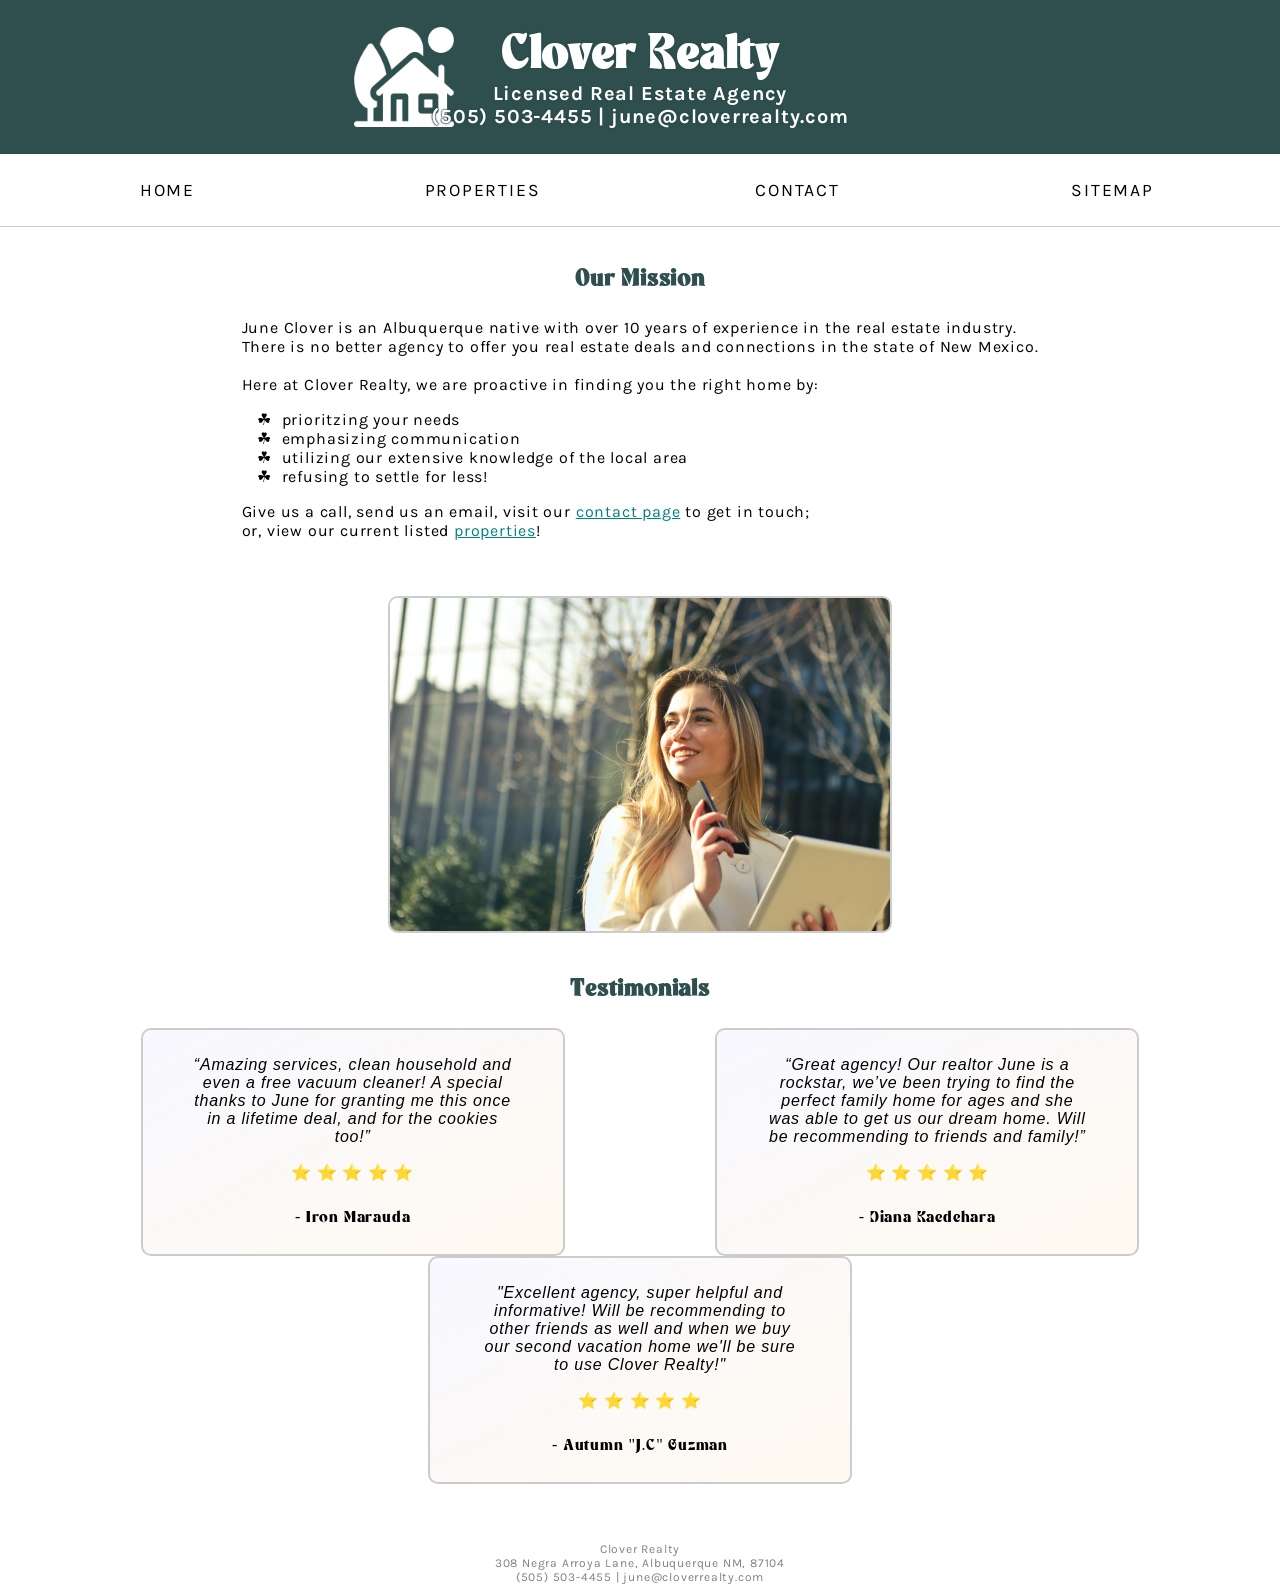
<file: project/index.html>
<!DOCTYPE html>
<html lang="en">

<head>
    <meta charset="utf-8">
    <title>Clover Realty</title>
    <link rel="icon" type="image/x-icon" href="logofavi.png">
    <link href="stylesheet.css" rel="stylesheet" type="text/css">
    <meta name="viewport" content="width=device-width, initial-scale=1.0">
</head>

<body>
    <header>
        <h1>Clover Realty</h1>
        <h2>Licensed Real Estate Agency
            <br>(505) 503-4455 | june@cloverrealty.com
        </h2>
    </header>
    <nav>
        <ul>
            <li><a href="index.html">Home</a></li>
            <li><a href="properties.html">Properties</a></li>
            <li><a href="contact.html">Contact</a></li>
            <li><a href="sitemap.html">Sitemap</a></li>
        </ul>
    </nav>
    <div class="columns">
        <div>
            <h3>Our Mission</h3>
            <p>June Clover is an Albuquerque native with over 10 years of experience in the real estate industry.
                <br>There is no better agency to offer you real estate deals and connections in the state of New Mexico.
                <br><br>Here at Clover Realty, we are proactive in finding you the right home by:
            </p>
            <ul>
                <li>prioritzing your needs</li>
                <li>emphasizing communication</li>
                <li>utilizing our extensive knowledge of the local area</li>
                <li>refusing to settle for less!</li>
            </ul>
            <p>Give us a call, send us an email, visit our <a href="contact.html">contact page</a> to get in touch;
                <br>or, view our current listed <a href="properties.html">properties</a>!
            </p>
        </div>
        <div>
            <img src="june.jpg">
        </div>
    </div>
    <div id="testimonials">
        <h3>Testimonials</h3>
        <div class="testimonials">
            <div>
                <blockquote>“Amazing services, clean household and even a free vacuum cleaner! A special thanks to
                    June for granting me this once in a lifetime deal, and for the cookies too!”
                </blockquote>
                <p>⭐ ⭐ ⭐ ⭐ ⭐
                    <br><br>- Iron Marauda
                </p>
            </div>
            <div>
                <blockquote>“Great agency! Our realtor June is a rockstar, we’ve been trying to find the
                    perfect family home for ages and she was able to get us our dream home. Will be recommending to
                    friends and family!”
                </blockquote>
                <p>⭐ ⭐ ⭐ ⭐ ⭐
                    <br><br>- Diana Kaedehara
                </p>
            </div>
            <div>
                <blockquote>"Excellent agency, super helpful and informative! Will be recommending to other friends
                    as well and when we buy our second vacation home we'll be sure to use Clover Realty!"
                </blockquote>
                <p>⭐ ⭐ ⭐ ⭐ ⭐
                    <br><br>- Autumn "J.C" Guzman
                </p>
            </div>
        </div>
    </div>
    <footer>
        Clover Realty
        <br>308 Negra Arroya Lane, Albuquerque NM, 87104
        <br>(505) 503-4455 | june@cloverrealty.com
    </footer>
</body>

</html>
</file>
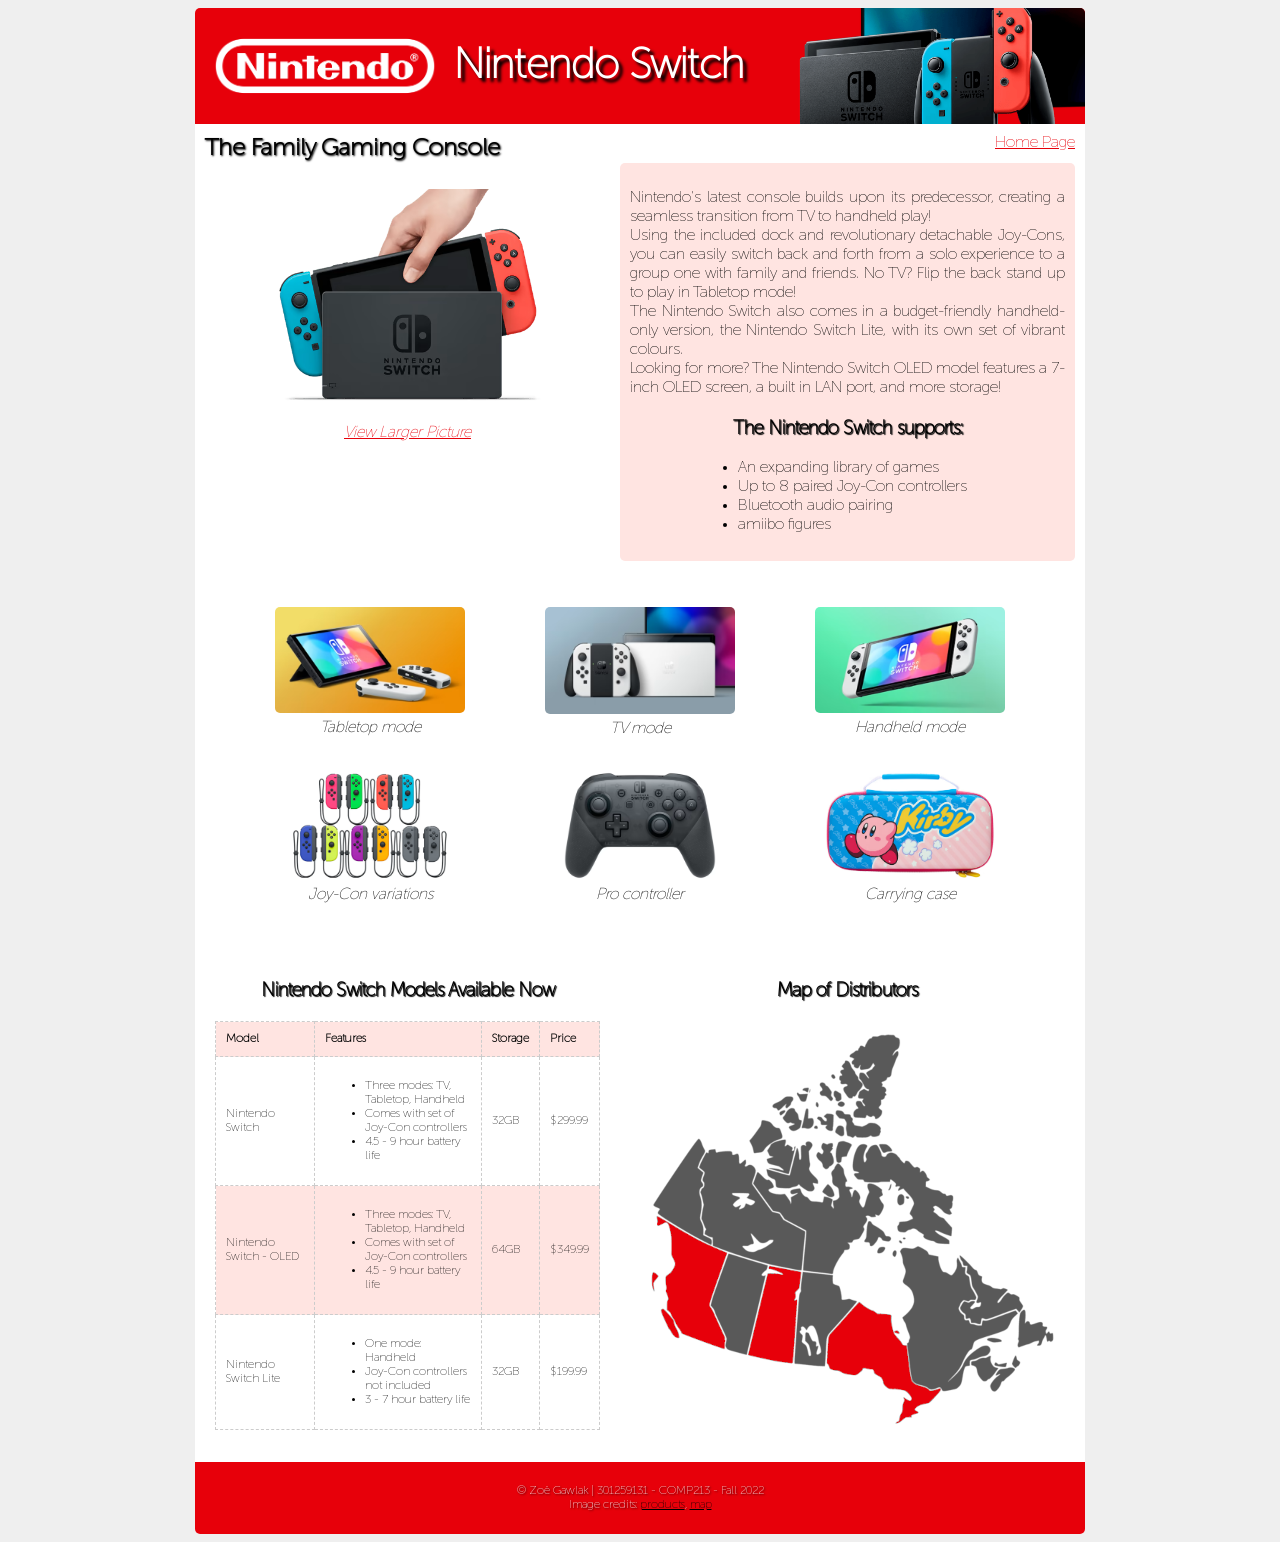
<file: assignment3/assignment3.html>
<!DOCTYPE html>
<html lang="en">

<head>
    <!-- Student Name: Zoë Gawlak
    Student Number: 301259131 -->

    <meta content="text/html; charset=utf-8" http-equiv="Content-Type">
    <title>Nintendo Switch</title>
    <link rel="icon" href="mario-favicon.ico">
    <link href="stylesheet.css" rel="stylesheet" type="text/css" />
</head>

<body>

    <div id="container">
        <header>
            <a href="https://nintendo.com/"><img width="250px" src="nintendo-logo.png"></a>
            <h1>Nintendo Switch</h1>
        </header>
        <main>
            <span id="title">The Family Gaming Console</span>
            <!--used a span here instead of h2 because it wouldn't left align, probably could've added a width to h2 to fix that though-->
            <a class="alignright" href="../index.html">Home Page</a>
            <!--link doesn't work here cuz the file isn't in the folder-->
            <div id="gridcontainer">
                <div class="item1">
                    <figure><img style="width: 300px;" src="switch.png">
                        <figcaption><a href="details.html">View Larger Picture</a></figcaption>
                    </figure>
                </div>
                <div class="item2">
                    <p>Nintendo's latest console builds upon its predecessor, creating a seamless transition from TV to
                        handheld play!
                        <br>Using the included dock and revolutionary detachable Joy-Cons, you can easily switch back
                        and
                        forth from a solo experience to a group one with family and friends.
                        No TV? Flip the back stand up to play in Tabletop mode!
                        <br>The Nintendo Switch also comes in a budget-friendly handheld-only version, the Nintendo
                        Switch
                        Lite, with its own set of vibrant colours.
                        <br>Looking for more? The Nintendo Switch OLED model features a 7-inch OLED screen, a built in
                        LAN
                        port, and more storage!
                    </p>
                    <div id="list">
                        <h3>The Nintendo Switch supports:</h3>
                        <ul>
                            <li>An expanding library of games</li>
                            <li>Up to 8 paired Joy-Con controllers</li>
                            <li>Bluetooth audio pairing</li>
                            <li>amiibo figures</li>
                        </ul>
                    </div>
                </div>
                <div class="item3">
                    <div class="images">
                        <figure><img src="oled-tabletop.png">
                            <figcaption>Tabletop mode</figcaption>
                        </figure>
                        <figure><img src="oled-docked.png">
                            <figcaption>TV mode</figcaption>
                        </figure>
                        <figure><img src="oled-handheld.png">
                            <figcaption>Handheld mode</figcaption>
                        </figure>
                        <figure><img src="joycons.png">
                            <figcaption>Joy-Con variations</figcaption>
                        </figure>
                        <figure><img src="pro-controller.png">
                            <figcaption>Pro controller</figcaption>
                        </figure>
                        <figure><img src="carrying-case.png">
                            <figcaption>Carrying case</figcaption>
                        </figure>
                    </div>
                </div>
                <div class="item4">
                    <h3>Nintendo Switch Models Available Now</h3>
                    <table>
                        <tr>
                            <th>Model</th>
                            <th>Features</th>
                            <th>Storage</th>
                            <th>Price</th>
                        </tr>
                        <tr>
                            <td>Nintendo Switch</td>
                            <td>
                                <ul>
                                    <li>Three modes: TV, Tabletop, Handheld</li>
                                    <li>Comes with set of Joy-Con controllers</li>
                                    <li>4.5 - 9 hour battery life</li>
                                </ul>
                            </td>
                            <td>32GB</td>
                            <td>$299.99</td>
                        </tr>
                        <tr>
                            <td>Nintendo Switch - OLED</td>
                            <td>
                                <ul>
                                    <li>Three modes: TV, Tabletop, Handheld</li>
                                    <li>Comes with set of Joy-Con controllers</li>
                                    <li>4.5 - 9 hour battery life</li>
                                </ul>
                            </td>
                            <td>64GB</td>
                            <td>$349.99</td>
                        </tr>
                        <tr>
                            <td>Nintendo Switch Lite</td>
                            <td>
                                <ul>
                                    <li>One mode: Handheld</li>
                                    <li>Joy-Con controllers not included</li>
                                    <li>3 - 7 hour battery life</li>
                                </ul>
                            </td>
                            <td>32GB</td>
                            <td>$199.99</td>
                        </tr>
                    </table>
                </div>
                <div class="item5">
                    <h3>Map of Distributors</h3><img src="map-of-canada.png" usemap="#mapofmap">
                    <map name="mapofmap">
                        <!--I couldn't find any local distributors that weren't just stand-alone video game stores
        so I just linked Canada-wide tech chains-->
                        <area title="Saskatchewan"
                            href="https://www.thesource.ca/en-ca/gaming/nintendo/all-nintendo-switch/c/scc-8-12-4?categoryCode=scc-8-12-4&view=grid&page=0&sort=relevance"
                            coords="139,245 170,252 163,342 118,334 " shape="polygon">
                        <area title="British Columbia"
                            href="https://www.bestbuy.ca/en-ca/category/nintendo-switch/15303209"
                            coords="27,195 96,232 79,285 95,318 95,329 53,313 48,317 41,312 31,289 21,265 22,250 "
                            shape="polygon">
                        <area title="Ontario"
                            href="https://www.walmart.ca/browse/video-games/nintendo-switch/10012-6000196697407?q=nintendo%20switch"
                            coords="229,281 248,293 260,293 276,324 282,361 301,370 310,369 299,383 288,391 267,403 274,377 258,367 228,353 220,355 196,346 198,314 "
                            shape="polygon">
                    </map>
                </div>
            </div>
        </main>
        <footer>
            <p>&copy; Zoë Gawlak | 301259131 - COMP213 - Fall 2022
                <br>Image credits: <a target="_blank" href="https://nintendo.com/">products</a>, <a target="_blank"
                    href="https://admission.uoguelph.ca/admissionreqs">map</a>
            </p>
        </footer>
    </div>
</body>

</html>
</file>
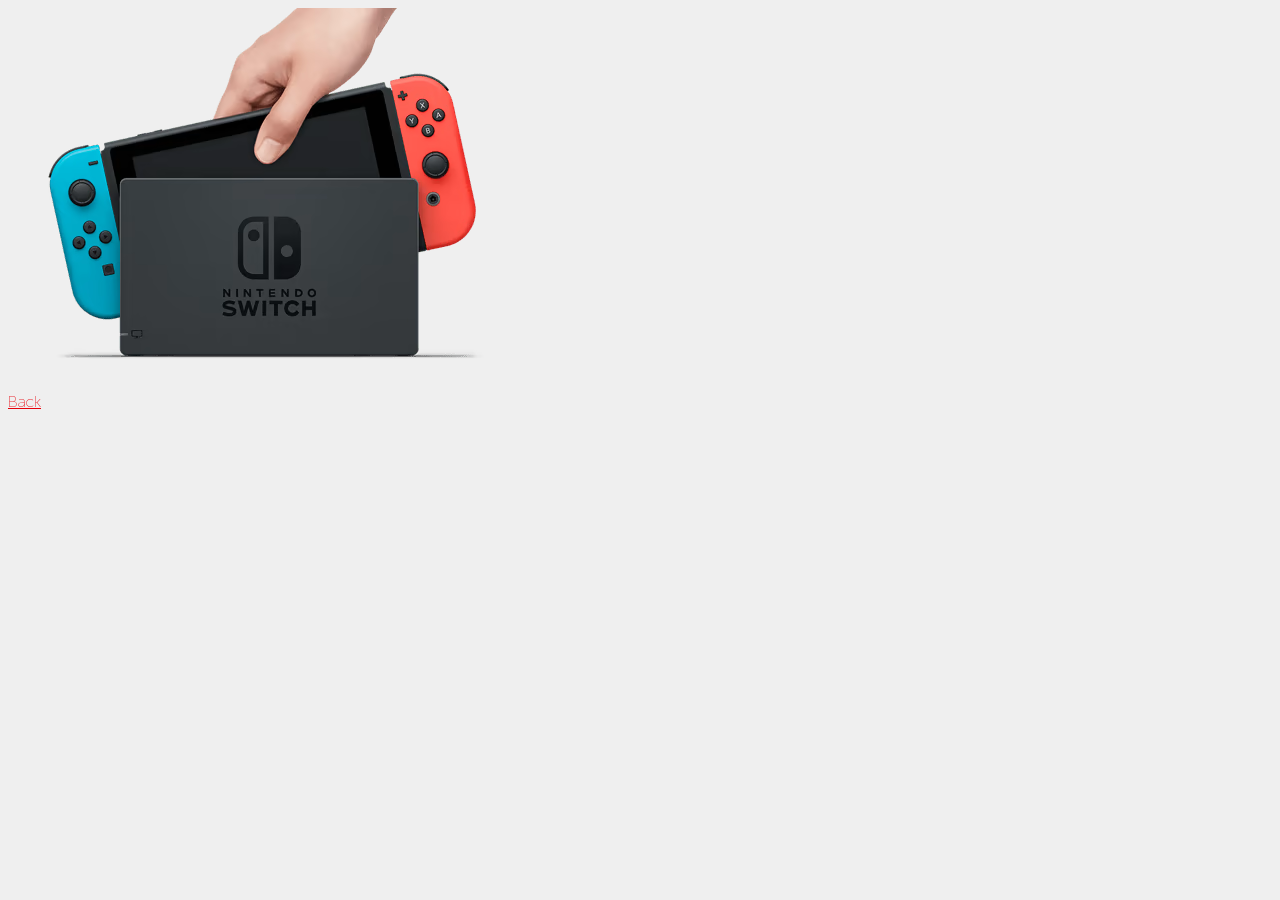
<file: assignment3/details.html>
<!DOCTYPE html>
<html lang="en">

<head>
    <link href="stylesheet.css" rel="stylesheet" type="text/css" />
    <meta content="text/html; charset=utf-8" http-equiv="Content-Type">
    <link rel="icon" href="mario-favicon.ico">
</head>

<body><img src="switch.png">
    <br><a href="assignment3.html">Back</a>
</body>

</html>
</file>
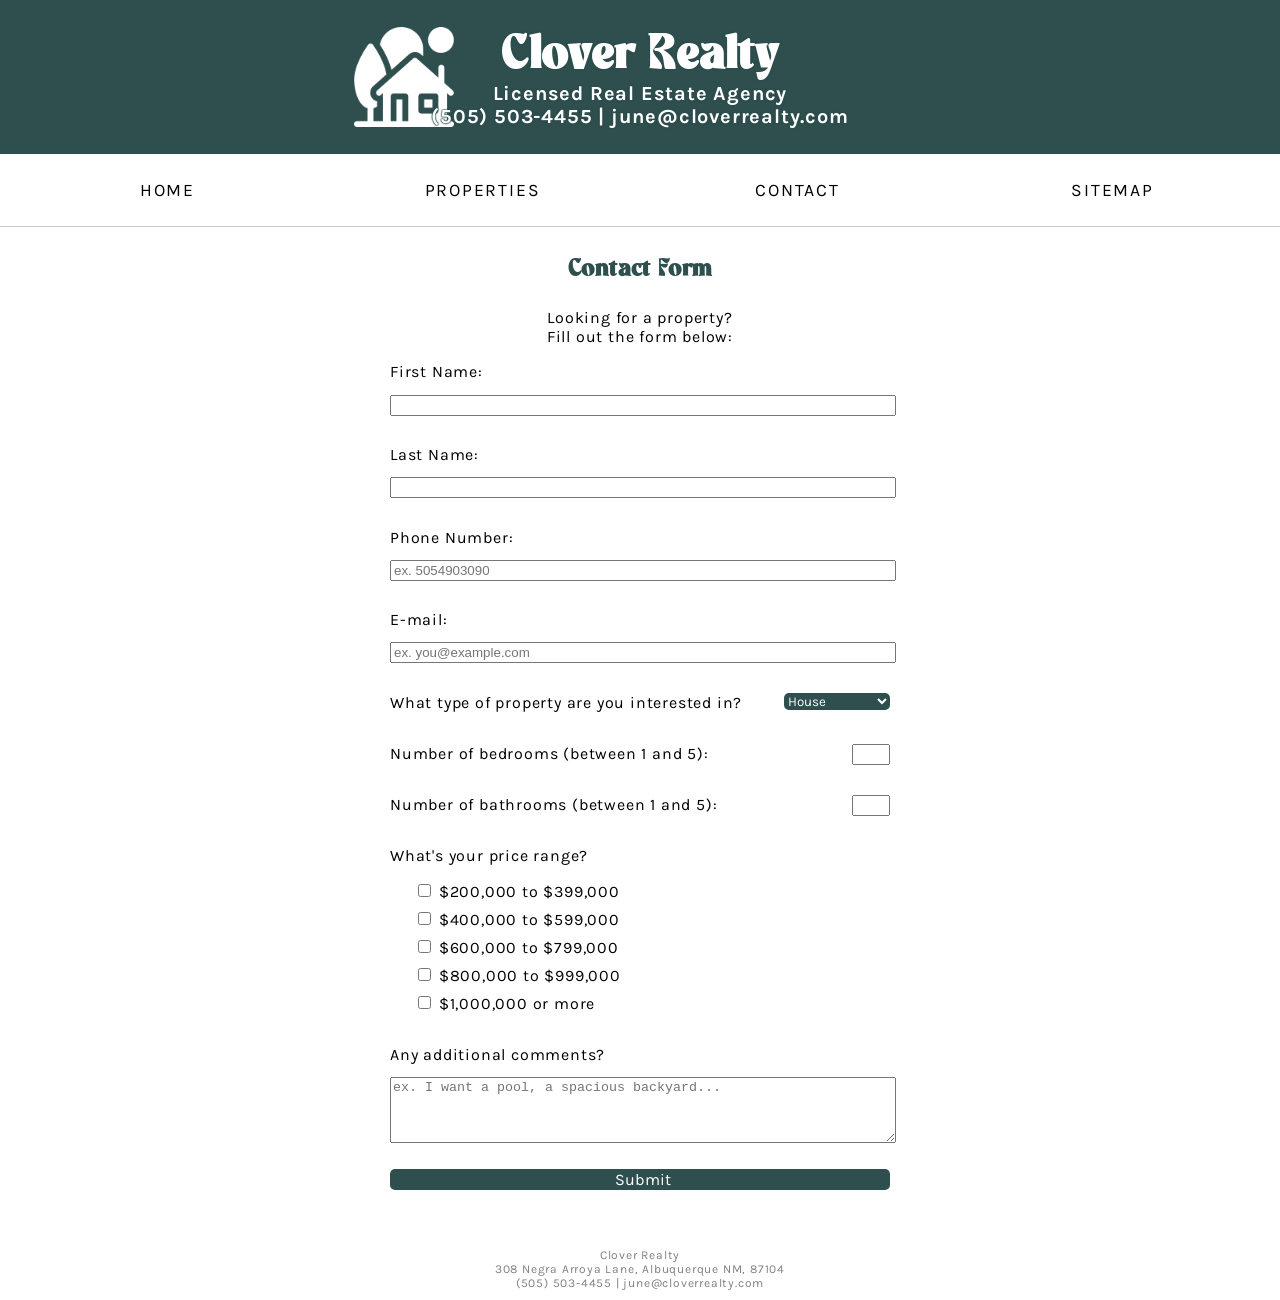
<file: project/contact.html>
<!DOCTYPE html>
<html lang="en">

<head>
    <meta charset="utf-8">
    <title>Clover Realty :: Contact</title>
    <link rel="icon" type="image/x-icon" href="logofavi.png">
    <link href="stylesheet.css" rel="stylesheet" type="text/css">
    <meta name="viewport" content="width=device-width, initial-scale=1.0">
</head>

<body>
    <header>
        <h1>Clover Realty</h1>
        <h2>Licensed Real Estate Agency
            <br>(505) 503-4455 | june@cloverrealty.com
        </h2>
    </header>
    <nav>
        <ul>
            <li><a href="index.html">Home</a></li>
            <li><a href="properties.html">Properties</a></li>
            <li><a href="contact.html">Contact</a></li>
            <li><a href="sitemap.html">Sitemap</a></li>
        </ul>
    </nav>
    <h3>Contact Form</h3>
    <p style="text-align: center;">Looking for a property?<br>Fill out the form below:</p>
    <div id="form">
        <form action="mailto:june@cloverrealty.com" method="get" enctype="text/plain" name="contactform">
            <label>First Name: <input name="firstname" id="firstname" type="text" required /></label>
            <label>Last Name: <input name="lastname" id="lasttname" type="text" required /></label>
            <label>Phone Number: <input name="phone" id="phone" type="tel" placeholder="ex. 5054903090" maxlength="10"
                    required /></label>
            <label>E-mail: <input name="email" id="email" type="email" placeholder="ex. you@example.com"
                    required /></label>
            <label>What type of property are you interested in?<select name="typeofproperty" id="typeofproperty"
                    required />
                <option value="" disabled>Choose</option>
                <option value="house">House</option>
                <option value="condo">Condominium</option></select>
            </label>
            <label class="space">Number of bedrooms (between 1 and 5):
                <input type="number" id="beds" name="beds" min="1" max="5" required></label>
            <label class="space">Number of bathrooms (between 1 and 5):
                <input type="number" id="baths" name="baths" min="1" max="5" required></label>
            <p class="space">What's your price range?</p>
            <label class="lessspace"><input name="pricerange" id="pricerange" type="checkbox" value="200kto399k" />
                $200,000
                to $399,000</label>
            <label class="lessspace"><input name="pricerange" id="pricerange" type="checkbox" value="400kt0599k" />
                $400,000
                to $599,000</label>
            <label class="lessspace"><input name="pricerange" id="pricerange" type="checkbox" value="600kto799k" />
                $600,000
                to $799,000</label>
            <label class="lessspace"><input name="pricerange" id="pricerange" type="checkbox" value="800kto999k" />
                $800,000
                to $999,000</label>
            <label class="lessspace"><input name="pricerange" id="pricerange" type="checkbox" value="1milormore" />
                $1,000,000 or more</label>
            <label class="space">Any additional comments?<textarea id="comments" name="comments" rows="4"
                    placeholder="ex. I want a pool, a spacious backyard..."></textarea></label>
            <input type="submit" id="submit" value="Submit">
          </form>
    </div>
    <footer>
        Clover Realty
        <br>308 Negra Arroya Lane, Albuquerque NM, 87104
        <br>(505) 503-4455 | june@cloverrealty.com
    </footer>
</body>

</html>
</file>
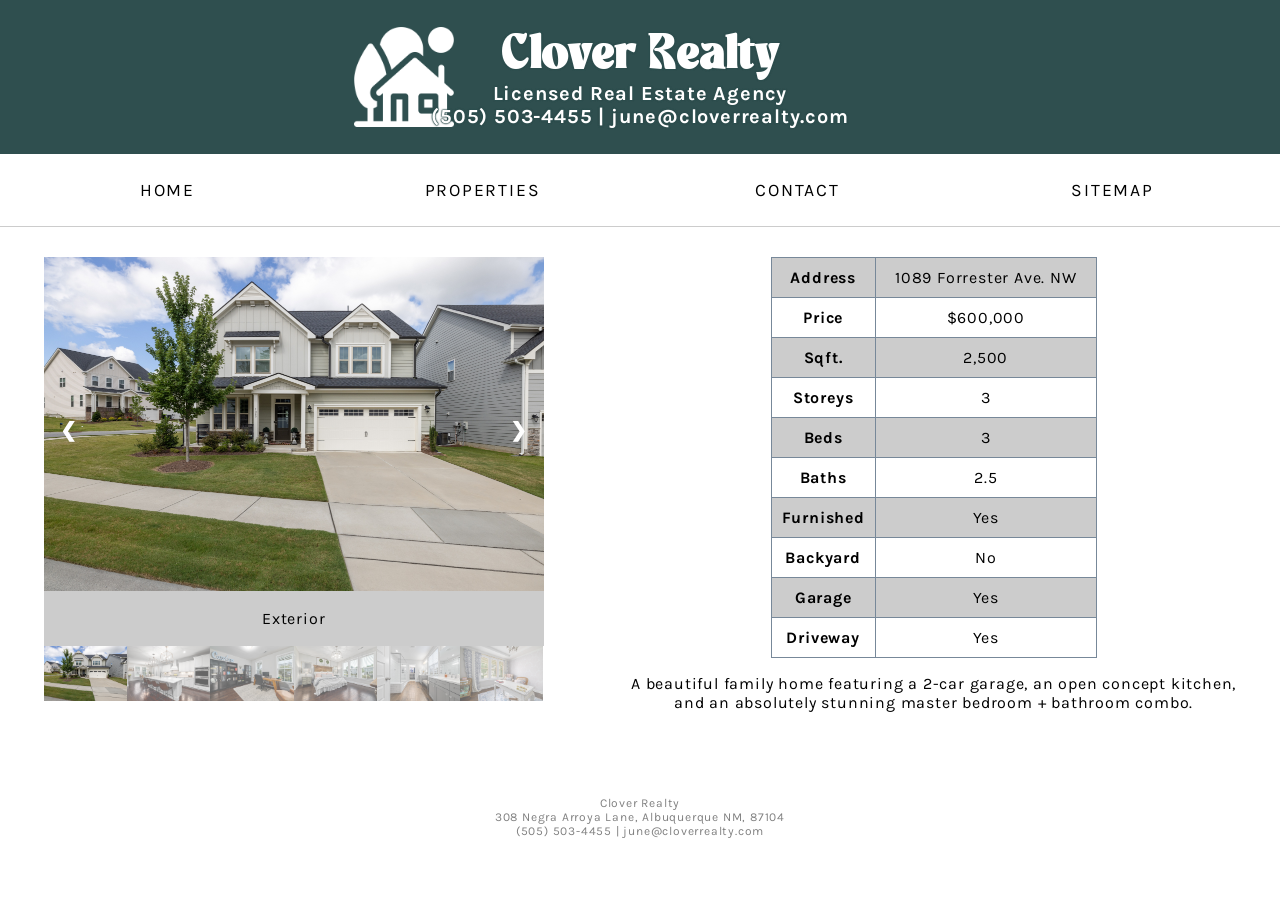
<file: project/forrester.html>
<!DOCTYPE html>
<html lang="en">

<head>
    <meta charset="utf-8">
    <title>Clover Realty :: 1089 Forrester Ave.</title>
    <link rel="icon" type="image/x-icon" href="logofavi.png">
    <link href="stylesheet.css" rel="stylesheet" type="text/css">
    <meta name="viewport" content="width=device-width, initial-scale=1.0">
</head>

<body>
    <header>
        <h1>Clover Realty</h1>
        <h2>Licensed Real Estate Agency
            <br>(505) 503-4455 | june@cloverrealty.com
        </h2>
    </header>
    <nav>
        <ul>
            <li><a href="index.html">Home</a></li>
            <li><a href="properties.html">Properties</a></li>
            <li><a href="contact.html">Contact</a></li>
            <li><a href="sitemap.html">Sitemap</a></li>
        </ul>
    </nav>

    <div class="columns">
        <div class="container">
            <div class="mySlides">
                <img src="forrester/forrester.jpg" style="width:100%">
            </div>

            <div class="mySlides">
                <img src="forrester/forrester_kitchen.jpg" style="width:100%">
            </div>

            <div class="mySlides">
                <img src="forrester/forrester_bed.jpg" style="width:100%">
            </div>

            <div class="mySlides">
                <img src="forrester/forrester_masterbed.jpg" style="width:100%">
            </div>

            <div class="mySlides">
                <img src="forrester/forrester_masterbath.jpg" style="width:100%">
            </div>

            <div class="mySlides">
                <img src="forrester/forrester_office.jpg" style="width:100%">
            </div>

            <a class="prev" onclick="plusSlides(-1)">❮</a>
            <a class="next" onclick="plusSlides(1)">❯</a>

            <div class="caption-container">
                <p id="caption"></p>
            </div>

            <div class="row">
                <div class="column">
                    <img class="demo cursor" src="forrester/forrester.jpg" style="width:100%" onclick="currentSlide(1)"
                        alt="Exterior">
                </div>
                <div class="column">
                    <img class="demo cursor" src="forrester/forrester_kitchen.jpg" style="width:100%" onclick="currentSlide(2)"
                        alt="Kitchen">
                </div>
                <div class="column">
                    <img class="demo cursor" src="forrester/forrester_bed.jpg" style="width:100%" onclick="currentSlide(3)"
                        alt="Bedroom">
                </div>
                <div class="column">
                    <img class="demo cursor" src="forrester/forrester_masterbed.jpg" style="width:100%" onclick="currentSlide(4)"
                        alt="Master Bedroom">
                </div>
                <div class="column">
                    <img class="demo cursor" src="forrester/forrester_masterbath.jpg" style="width:100%" onclick="currentSlide(5)"
                        alt="Master Bathroom">
                </div>
                <div class="column">
                    <img class="demo cursor" src="forrester/forrester_office.jpg" style="width:100%" onclick="currentSlide(6)"
                        alt="Office">
                </div>
            </div>
        </div>
        <div id="info">
            <table>
                <tr>
                    <td>Address</td>
                    <td>1089 Forrester Ave. NW</td>
                </tr>
                <tr>
                    <td>Price</td>
                    <td>$600,000</td>
                </tr>
                <tr>
                    <td>Sqft.</td>
                    <td>2,500</td>
                </tr>
                <tr>
                    <td>Storeys</td>
                    <td>3</td>
                </tr>
                <tr>
                    <td>Beds</td>
                    <td>3</td>
                </tr>
                <tr>
                    <td>Baths</td>
                    <td>2.5</td>
                </tr>
                <tr>
                    <td>Furnished</td>
                    <td>Yes</td>
                </tr>
                <tr>
                    <td>Backyard</td>
                    <td>No</td>
                </tr>
                <tr>
                    <td>Garage</td>
                    <td>Yes</td>
                </tr>
                <tr>
                    <td>Driveway</td>
                    <td>Yes</td>
                </tr>
            </table>
            <p>A beautiful family home featuring a 2-car garage, an open concept kitchen,<br>and an absolutely stunning master bedroom + bathroom combo.
            </p>
        </div>
    </div>

    <script>
        let slideIndex = 1;
        showSlides(slideIndex);

        function plusSlides(n) {
            showSlides(slideIndex += n);
        }

        function currentSlide(n) {
            showSlides(slideIndex = n);
        }

        function showSlides(n) {
            let i;
            let slides = document.getElementsByClassName("mySlides");
            let dots = document.getElementsByClassName("demo");
            let captionText = document.getElementById("caption");
            if (n > slides.length) { slideIndex = 1 }
            if (n < 1) { slideIndex = slides.length }
            for (i = 0; i < slides.length; i++) {
                slides[i].style.display = "none";
            }
            for (i = 0; i < dots.length; i++) {
                dots[i].className = dots[i].className.replace(" active", "");
            }
            slides[slideIndex - 1].style.display = "block";
            dots[slideIndex - 1].className += " active";
            captionText.innerHTML = dots[slideIndex - 1].alt;
        }
    </script>
    <footer>
        Clover Realty
        <br>308 Negra Arroya Lane, Albuquerque NM, 87104
        <br>(505) 503-4455 | june@cloverrealty.com
    </footer>

</body>

</html>
</file>
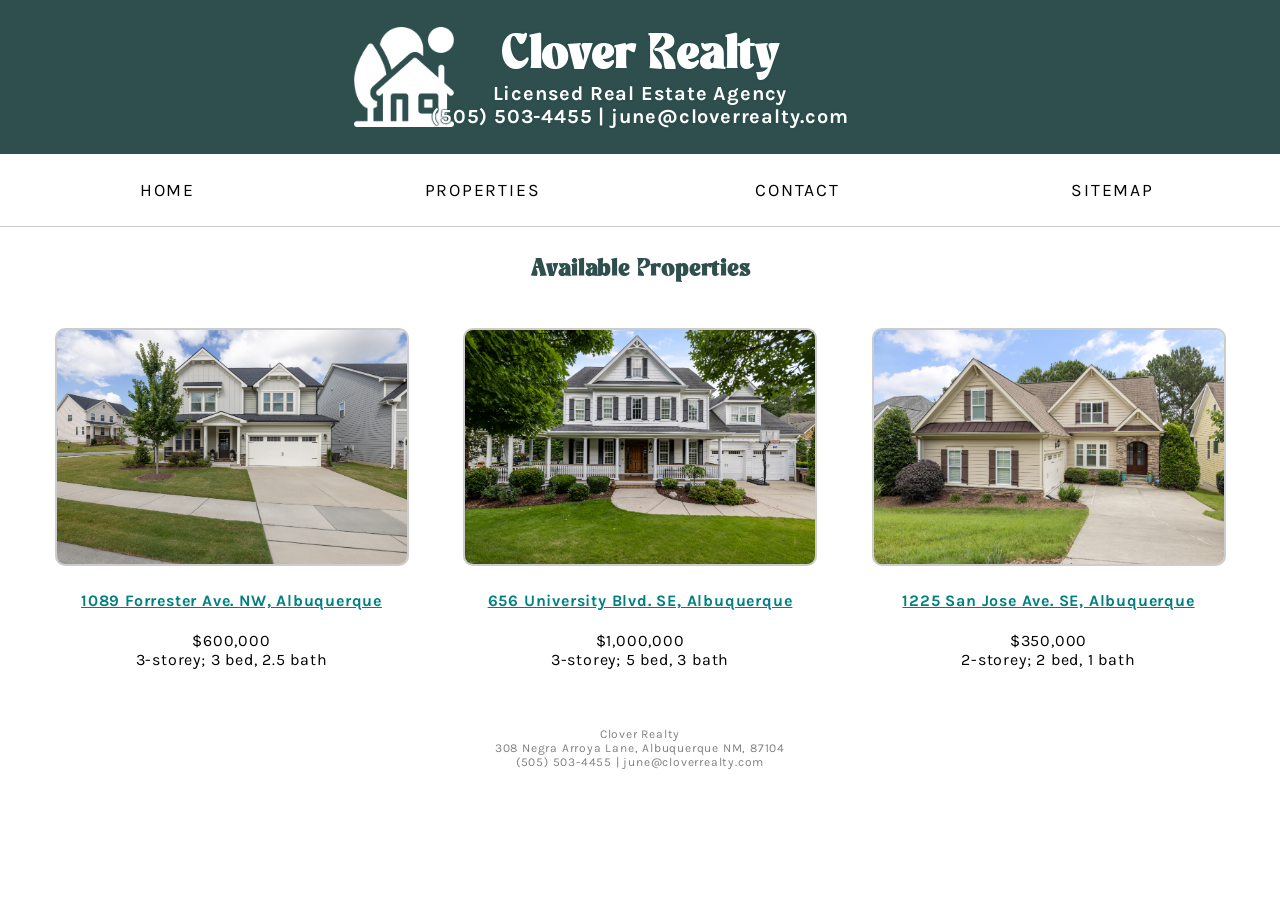
<file: project/properties.html>
<!DOCTYPE html>
<html lang="en">

<head>
    <meta charset="utf-8">
    <title>Clover Realty :: Properties</title>
    <link rel="icon" type="image/x-icon" href="logofavi.png">
    <link href="stylesheet.css" rel="stylesheet" type="text/css">
    <meta name="viewport" content="width=device-width, initial-scale=1.0">
</head>

<body>
    <header>
        <h1>Clover Realty</h1>
        <h2>Licensed Real Estate Agency
            <br>(505) 503-4455 | june@cloverrealty.com
        </h2>
    </header>
    <nav>
        <ul>
            <li><a href="index.html">Home</a></li>
            <li><a href="properties.html">Properties</a></li>
            <li><a href="contact.html">Contact</a></li>
            <li><a href="sitemap.html">Sitemap</a></li>
        </ul>
    </nav>
    <h3>Available Properties</h3>
    <div class="houses">
        <div><a title="Click to view larger image" href="forrester/forrester.jpg"><img src="forrester/forrester.jpg"></a>
            <div class="caption"><a title="Click to view property listing" href="forrester.html">
                    <h4>1089 Forrester Ave. NW, Albuquerque</h4>
                </a>$600,000<br>3-storey; 3 bed, 2.5 bath</div>
        </div>
        <div><a title="Click to view larger image" href="university/university.jpg"><img src="university/university.jpg"></a>
            <div class="caption"><a title="Click to view property listing" href="university.html">
                    <h4>656 University Blvd. SE, Albuquerque</h4>
                </a>$1,000,000<br>3-storey; 5 bed, 3 bath</div>
        </div>
        <div><a title="Click to view larger image" href="sanjose/sanjose.jpg"><img src="sanjose/sanjose.jpg"></a>
            <div class="caption"><a title="Click to view property listing" href="sanjose.html">
                    <h4>1225 San Jose Ave. SE, Albuquerque</h4>
                </a>$350,000<br>2-storey; 2 bed, 1 bath</div>
        </div>
    </div>
    <footer>
        Clover Realty
        <br>308 Negra Arroya Lane, Albuquerque NM, 87104
        <br>(505) 503-4455 | june@cloverrealty.com
    </footer>

</body>

</html>
</file>
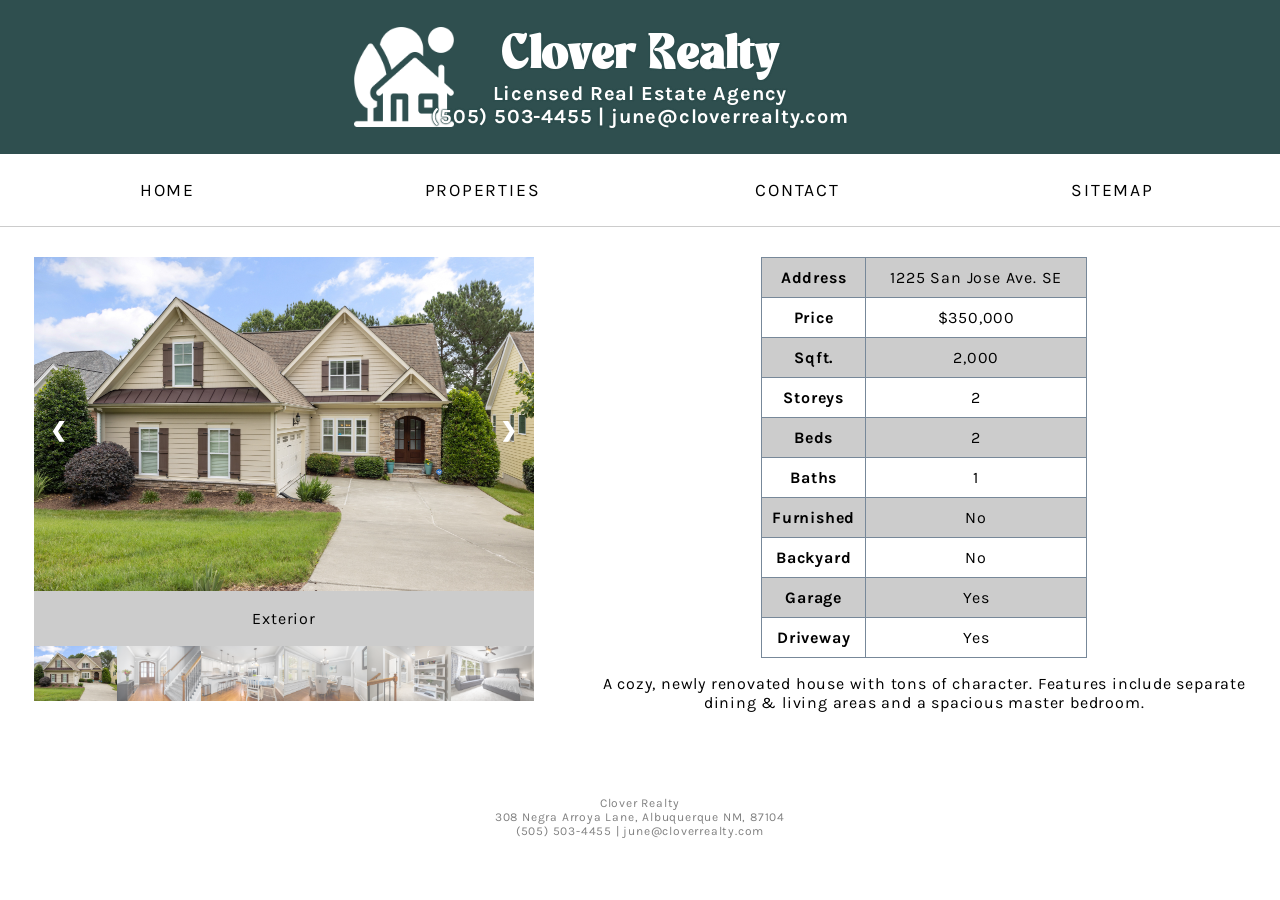
<file: project/sanjose.html>
<!DOCTYPE html>
<html lang="en">

<head>
    <meta charset="utf-8">
    <title>Clover Realty :: 1225 San Jose Ave.</title>
    <link rel="icon" type="image/x-icon" href="logofavi.png">
    <link href="stylesheet.css" rel="stylesheet" type="text/css">
    <meta name="viewport" content="width=device-width, initial-scale=1.0">
</head>

<body>
    <header>
        <h1>Clover Realty</h1>
        <h2>Licensed Real Estate Agency
            <br>(505) 503-4455 | june@cloverrealty.com
        </h2>
    </header>
    <nav>
        <ul>
            <li><a href="index.html">Home</a></li>
            <li><a href="properties.html">Properties</a></li>
            <li><a href="contact.html">Contact</a></li>
            <li><a href="sitemap.html">Sitemap</a></li>
        </ul>
    </nav>

    <div class="columns">
        <div class="container">
            <div class="mySlides">
                <img src="sanjose/sanjose.jpg" style="width:100%">
            </div>

            <div class="mySlides">
                <img src="sanjose/sanjose_entrance.jpg" style="width:100%">
            </div>

            <div class="mySlides">
                <img src="sanjose/sanjose_kitchen.jpg" style="width:100%">
            </div>

            <div class="mySlides">
                <img src="sanjose/sanjose_diningroom.jpg" style="width:100%">
            </div>

            <div class="mySlides">
                <img src="sanjose/sanjose_secondfloor.jpg" style="width:100%">
            </div>

            <div class="mySlides">
                <img src="sanjose/sanjose_bedroom.jpg" style="width:100%">
            </div>

            <a class="prev" onclick="plusSlides(-1)">❮</a>
            <a class="next" onclick="plusSlides(1)">❯</a>

            <div class="caption-container">
                <p id="caption"></p>
            </div>

            <div class="row">
                <div class="column">
                    <img class="demo cursor" src="sanjose/sanjose.jpg" style="width:100%" onclick="currentSlide(1)"
                        alt="Exterior">
                </div>
                <div class="column">
                    <img class="demo cursor" src="sanjose/sanjose_entrance.jpg" style="width:100%" onclick="currentSlide(2)"
                        alt="Entrance">
                </div>
                <div class="column">
                    <img class="demo cursor" src="sanjose/sanjose_kitchen.jpg" style="width:100%" onclick="currentSlide(3)"
                        alt="Kitchen">
                </div>
                <div class="column">
                    <img class="demo cursor" src="sanjose/sanjose_diningroom.jpg" style="width:100%" onclick="currentSlide(4)"
                        alt="Dining Room">
                </div>
                <div class="column">
                    <img class="demo cursor" src="sanjose/sanjose_secondfloor.jpg" style="width:100%" onclick="currentSlide(5)"
                        alt="Second Floor">
                </div>
                <div class="column">
                    <img class="demo cursor" src="sanjose/sanjose_bedroom.jpg" style="width:100%" onclick="currentSlide(6)"
                        alt="Bedroom">
                </div>
            </div>
        </div>
        <div id="info">
            <table>
                <tr>
                    <td>Address</td>
                    <td>1225 San Jose Ave. SE</td>
                </tr>
                <tr>
                    <td>Price</td>
                    <td>$350,000</td>
                </tr>
                <tr>
                    <td>Sqft.</td>
                    <td>2,000</td>
                </tr>
                <tr>
                    <td>Storeys</td>
                    <td>2</td>
                </tr>
                <tr>
                    <td>Beds</td>
                    <td>2</td>
                </tr>
                <tr>
                    <td>Baths</td>
                    <td>1</td>
                </tr>
                <tr>
                    <td>Furnished</td>
                    <td>No</td>
                </tr>
                <tr>
                    <td>Backyard</td>
                    <td>No</td>
                </tr>
                <tr>
                    <td>Garage</td>
                    <td>Yes</td>
                </tr>
                <tr>
                    <td>Driveway</td>
                    <td>Yes</td>
                </tr>
            </table>
            <p>A cozy, newly renovated house with tons of character. Features include separate<br>dining & living areas and a spacious master bedroom.</p>
        </div>
    </div>

    <script>
        let slideIndex = 1;
        showSlides(slideIndex);

        function plusSlides(n) {
            showSlides(slideIndex += n);
        }

        function currentSlide(n) {
            showSlides(slideIndex = n);
        }

        function showSlides(n) {
            let i;
            let slides = document.getElementsByClassName("mySlides");
            let dots = document.getElementsByClassName("demo");
            let captionText = document.getElementById("caption");
            if (n > slides.length) { slideIndex = 1 }
            if (n < 1) { slideIndex = slides.length }
            for (i = 0; i < slides.length; i++) {
                slides[i].style.display = "none";
            }
            for (i = 0; i < dots.length; i++) {
                dots[i].className = dots[i].className.replace(" active", "");
            }
            slides[slideIndex - 1].style.display = "block";
            dots[slideIndex - 1].className += " active";
            captionText.innerHTML = dots[slideIndex - 1].alt;
        }
    </script>
    <footer>
        Clover Realty
        <br>308 Negra Arroya Lane, Albuquerque NM, 87104
        <br>(505) 503-4455 | june@cloverrealty.com
    </footer>

</body>

</html>
</file>
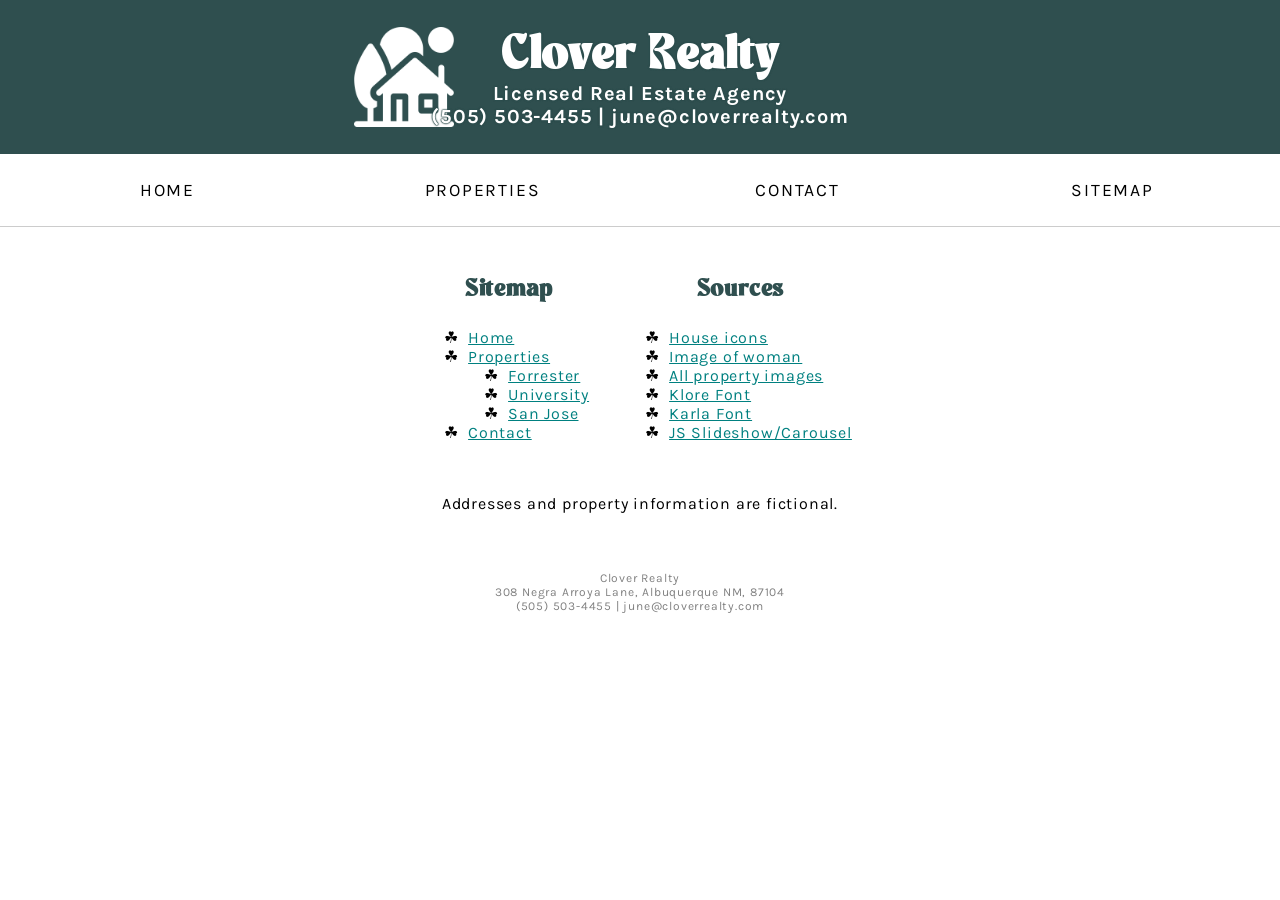
<file: project/sitemap.html>
<!DOCTYPE html>
<html lang="en">

<head>
    <meta charset="utf-8">
    <title>Clover Realty :: Sitemap</title>
    <link rel="icon" type="image/x-icon" href="logofavi.png">
    <link href="stylesheet.css" rel="stylesheet" type="text/css">
    <meta name="viewport" content="width=device-width, initial-scale=1.0">
</head>

<body>
    <header>
        <h1>Clover Realty</h1>
        <h2>Licensed Real Estate Agency
            <br>(505) 503-4455 | june@cloverrealty.com
        </h2>
    </header>
    <nav>
        <ul>
            <li><a href="index.html">Home</a></li>
            <li><a href="properties.html">Properties</a></li>
            <li><a href="contact.html">Contact</a></li>
            <li><a href="sitemap.html">Sitemap</a></li>
        </ul>
    </nav>
    <div class="ok">
        <div>
            <h3>Sitemap</h3>
            <ul>
                <li><a href="index.html">Home</a></li>
                <li><a href="properties.html">Properties</a>
                    <ul>
                        <li><a href="forrester.html">Forrester</a></li>
                        <li><a href="university.html">University</a></li>
                        <li><a href="sanjose.html">San Jose</a></li>
                    </ul>
                </li>
                <li><a href="contact.html">Contact</a></li>
            </ul>
        </div>
        <div>
            <h3>Sources</h3>
            <ul>
                <li><a target="_blank" href="https://www.flaticon.com/free-icon/house_2163406">House icons</a></li>
                <li><a target="_blank"
                        href="https://www.pexels.com/photo/woman-wearing-white-top-holding-smartphone-and-tablet-864994/">Image
                        of woman</a></li>
                <li><a target="_blank" href="https://www.pexels.com/@curtis-adams-1694007/">All property images</a></li>
                <li><a target="_blank" href="https://www.fontspace.com/kloredemo-font-f89098">Klore Font</a></li>
                <li><a target="_blank" href="https://fonts.google.com/specimen/Karla">Karla Font</a></li>
                <li><a target="_blank" href="https://www.w3schools.com/howto/howto_js_slideshow_gallery.asp">JS
                        Slideshow/Carousel</a></li>
            </ul>
        </div>
    </div>
    <p style="text-align: center;">Addresses and property information are fictional.</p>
    <footer>
        Clover Realty
        <br>308 Negra Arroya Lane, Albuquerque NM, 87104
        <br>(505) 503-4455 | june@cloverrealty.com
    </footer>
</body>

</html>
</file>
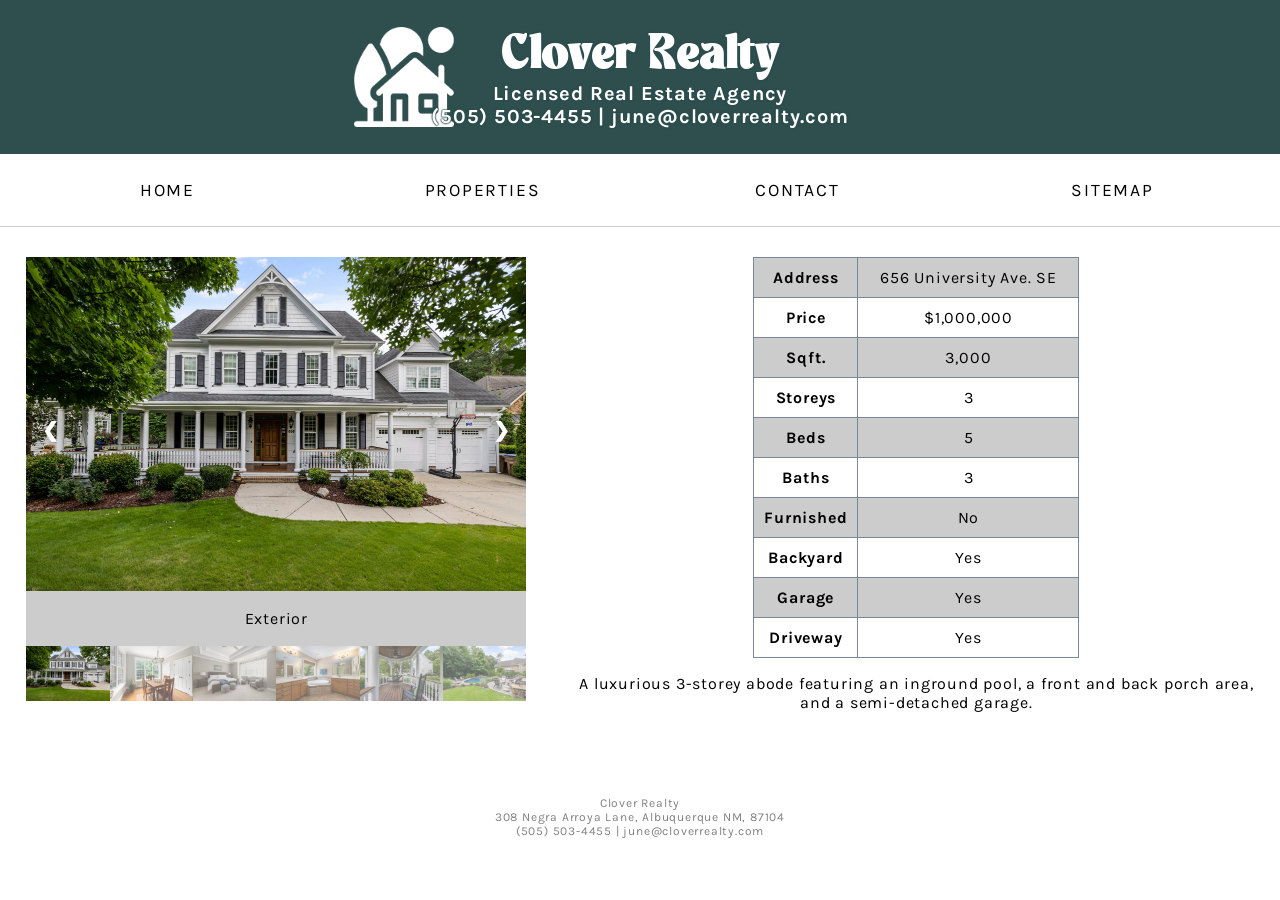
<file: project/university.html>
<!DOCTYPE html>
<html lang="en">

<head>
    <meta charset="utf-8">
    <title>Clover Realty :: 656 University Blvd</title>
    <link rel="icon" type="image/x-icon" href="logofavi.png">
    <link href="stylesheet.css" rel="stylesheet" type="text/css">
    <meta name="viewport" content="width=device-width, initial-scale=1.0">
</head>

<body>
    <header>
        <h1>Clover Realty</h1>
        <h2>Licensed Real Estate Agency
            <br>(505) 503-4455 | june@cloverrealty.com
        </h2>
    </header>
    <nav>
        <ul>
            <li><a href="index.html">Home</a></li>
            <li><a href="properties.html">Properties</a></li>
            <li><a href="contact.html">Contact</a></li>
            <li><a href="sitemap.html">Sitemap</a></li>
        </ul>
    </nav>

    <div class="columns">
        <div class="container">
            <div class="mySlides">
                <img src="university/university.jpg" style="width:100%">
            </div>

            <div class="mySlides">
                <img src="university/university_livingroom.jpg" style="width:100%">
            </div>

            <div class="mySlides">
                <img src="university/university_bedroom.jpg" style="width:100%">
            </div>

            <div class="mySlides">
                <img src="university/university_bathroom.jpg" style="width:100%">
            </div>

            <div class="mySlides">
                <img src="university/university_porch.jpg" style="width:100%">
            </div>

            <div class="mySlides">
                <img src="university/university_pool.jpg" style="width:100%">
            </div>

            <a class="prev" onclick="plusSlides(-1)">❮</a>
            <a class="next" onclick="plusSlides(1)">❯</a>

            <div class="caption-container">
                <p id="caption"></p>
            </div>

            <div class="row">
                <div class="column">
                    <img class="demo cursor" src="university/university.jpg" style="width:100%" onclick="currentSlide(1)"
                        alt="Exterior">
                </div>
                <div class="column">
                    <img class="demo cursor" src="university/university_livingroom.jpg" style="width:100%"
                        onclick="currentSlide(2)" alt="Living Room">
                </div>
                <div class="column">
                    <img class="demo cursor" src="university/university_bedroom.jpg" style="width:100%" onclick="currentSlide(3)"
                        alt="Bedroom">
                </div>
                <div class="column">
                    <img class="demo cursor" src="university/university_bathroom.jpg" style="width:100%" onclick="currentSlide(4)"
                        alt="Bathroom">
                </div>
                <div class="column">
                    <img class="demo cursor" src="university/university_porch.jpg" style="width:100%" onclick="currentSlide(5)"
                        alt="Front Porch">
                </div>
                <div class="column">
                    <img class="demo cursor" src="university/university_pool.jpg" style="width:100%" onclick="currentSlide(6)"
                        alt="Pool">
                </div>
            </div>
        </div>
        <div id="info">
            <table>
                <tr>
                    <td>Address</td>
                    <td>656 University Ave. SE</td>
                </tr>
                <tr>
                    <td>Price</td>
                    <td>$1,000,000</td>
                </tr>
                <tr>
                    <td>Sqft.</td>
                    <td>3,000</td>
                </tr>
                <tr>
                    <td>Storeys</td>
                    <td>3</td>
                </tr>
                <tr>
                    <td>Beds</td>
                    <td>5</td>
                </tr>
                <tr>
                    <td>Baths</td>
                    <td>3</td>
                </tr>
                <tr>
                    <td>Furnished</td>
                    <td>No</td>
                </tr>
                <tr>
                    <td>Backyard</td>
                    <td>Yes</td>
                </tr>
                <tr>
                    <td>Garage</td>
                    <td>Yes</td>
                </tr>
                <tr>
                    <td>Driveway</td>
                    <td>Yes</td>
                </tr>
            </table>
            <p>A luxurious 3-storey abode featuring an inground pool, a front and back porch area,<br>and a semi-detached garage.
            </p>
        </div>
    </div>

    <script>
        let slideIndex = 1;
        showSlides(slideIndex);

        function plusSlides(n) {
            showSlides(slideIndex += n);
        }

        function currentSlide(n) {
            showSlides(slideIndex = n);
        }

        function showSlides(n) {
            let i;
            let slides = document.getElementsByClassName("mySlides");
            let dots = document.getElementsByClassName("demo");
            let captionText = document.getElementById("caption");
            if (n > slides.length) { slideIndex = 1 }
            if (n < 1) { slideIndex = slides.length }
            for (i = 0; i < slides.length; i++) {
                slides[i].style.display = "none";
            }
            for (i = 0; i < dots.length; i++) {
                dots[i].className = dots[i].className.replace(" active", "");
            }
            slides[slideIndex - 1].style.display = "block";
            dots[slideIndex - 1].className += " active";
            captionText.innerHTML = dots[slideIndex - 1].alt;
        }
    </script>
    <footer>
        Clover Realty
        <br>308 Negra Arroya Lane, Albuquerque NM, 87104
        <br>(505) 503-4455 | june@cloverrealty.com
    </footer>

</body>

</html>
</file>
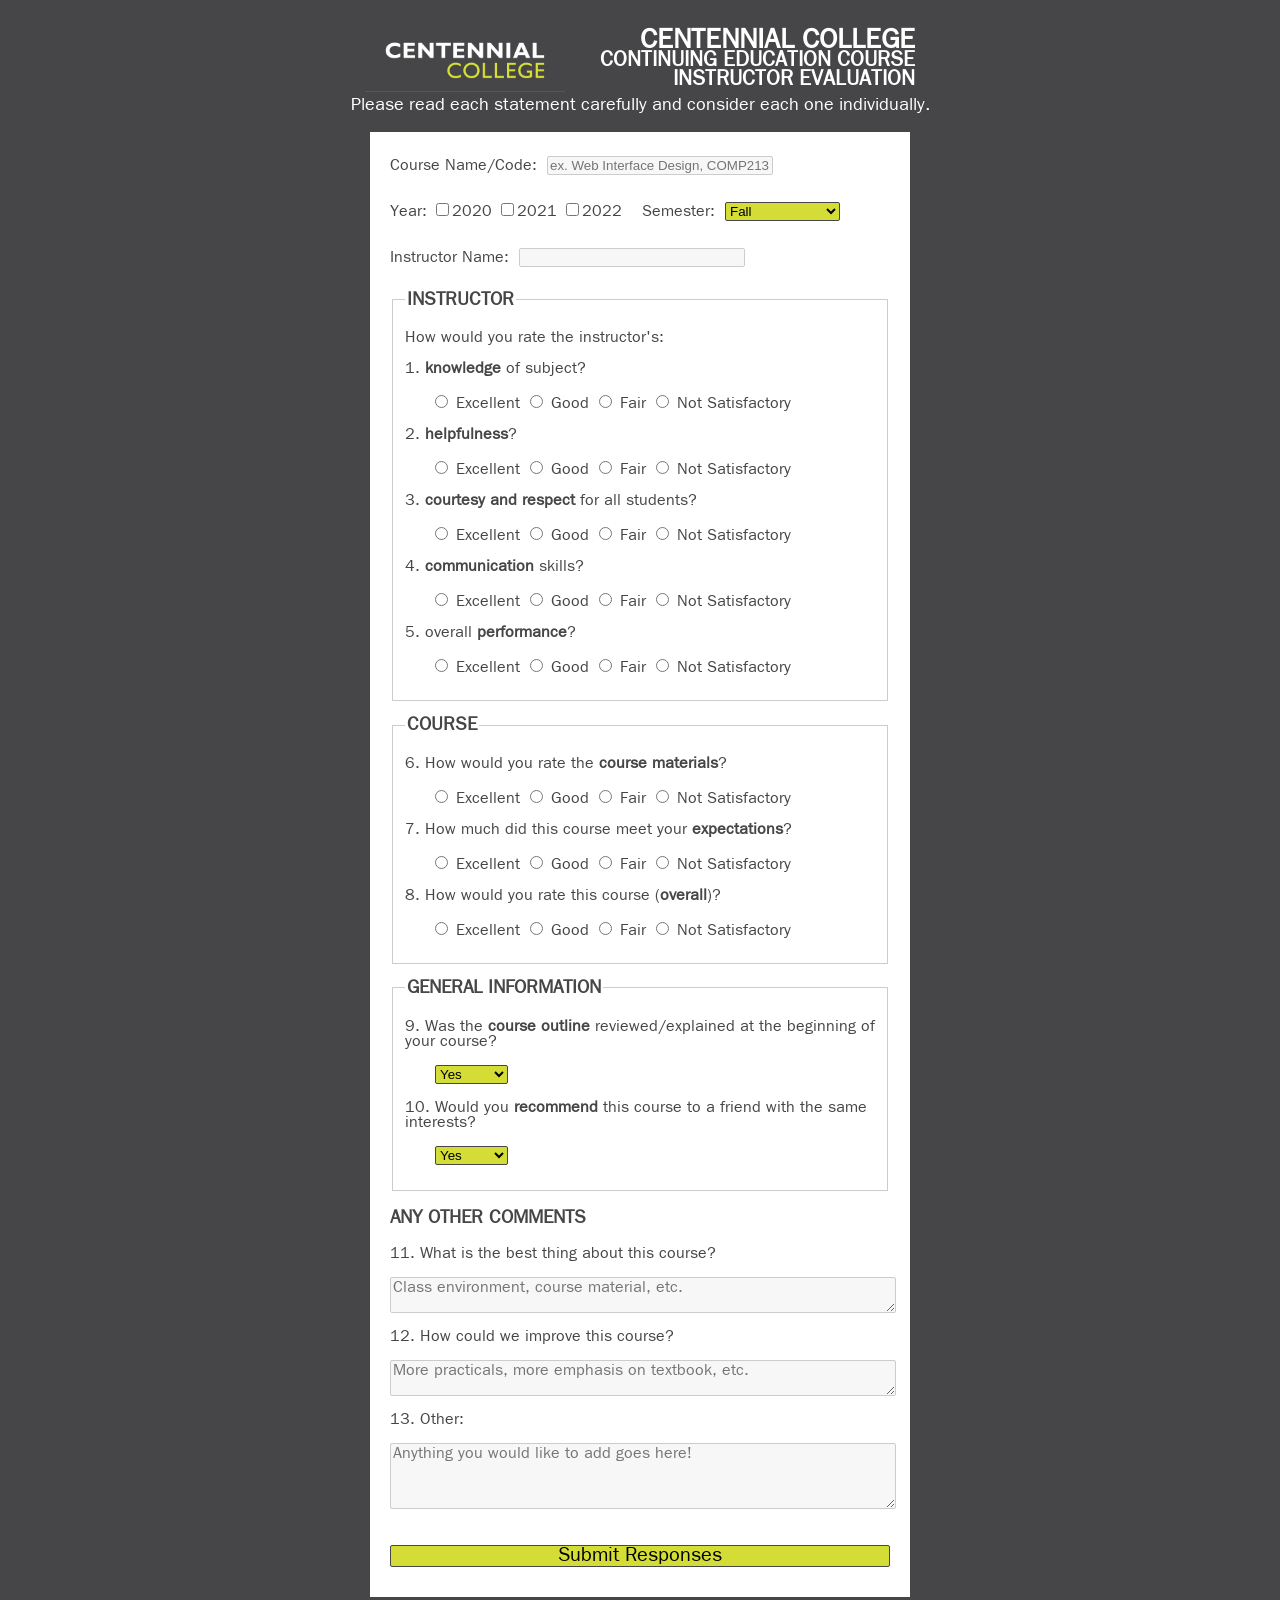
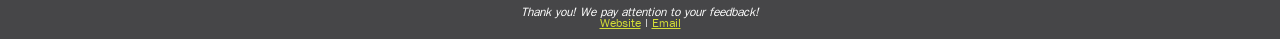
<file: survey/continuingeducation.html>
<!DOCTYPE html>
<html lang="en">

<head>
    <link rel="stylesheet" href="stylesheet.css">
    <meta content="text/html; charset=utf-8" http-equiv="Content-Type">
    <meta name="viewport" content="width=device-width, initial-scale=1.0">
    <link rel="icon" href="ccfavi.ico">
    <title>Survey Form</title>
    <!--Zoë Gawlak | 301259131
    I used the label wrapping format instead of for="whatever" because I think it looks cleaner-->
</head>

<body>
    <header>
        <a target="_blank" href="https://centennialcollege.ca"><img src="cclogo.jpg"></a>
        <h1>Centennial College</h1>
        <h2>Continuing Education Course<br>Instructor Evaluation</h2>
    </header>

    <p id="description">Please read each statement carefully and consider each one individually.</p>

    <form id="survey-form">
        <div id="info">
            <label>Course Name/Code: <input name="course" id="course" type="text"
                    placeholder="ex. Web Interface Design, COMP213" required /></label>

            <br>
            <p id="inline">Year: </p>
            <label><input name="year" type="checkbox" value="2020" id="year" />2020</label>
            <label><input name="year" type="checkbox" value="2021" id="year" />2021</label>
            <label><input name="year" type="checkbox" value="2022" id="year" />2022</label>

            <label id="semester">Semester: <select name="semester" required>
                    <option value="" disabled>Choose</option>
                    <option value="fall">Fall</option>
                    <option value="winter">Winter</option>
                    <option value="spring/summer">Spring/Summer</option>
                </select></label>

            <br><label>Instructor Name: <input name="instructor" id="instructor" type="text" required /></label>
        </div>

        <fieldset>
            <legend>INSTRUCTOR</legend>
            <p>How would you rate the instructor's: </p>
            <p>1. <b>knowledge</b> of subject?</p>
            <label><input type="radio" id="excellent" name="knowledge" value="excellent" required /> Excellent</label>
            <label><input type="radio" id="good" name="knowledge" value="good" /> Good</label>
            <label><input type="radio" id="fair" name="knowledge" value="fair" /> Fair</label>
            <label><input type="radio" id="not-satisfactory" name="knowledge" value="not-satisfactory" /> Not
                Satisfactory</label>

            <p>2. <b>helpfulness</b>?</p>
            <label><input type="radio" id="excellent" name="helpfulness" value="excellent" required /> Excellent</label>
            <label><input type="radio" id="good" name="helpfulness" value="good" /> Good</label>
            <label><input type="radio" id="fair" name="helpfulness" value="fair" /> Fair</label>
            <label><input type="radio" id="not-satisfactory" name="helpfulness" value="not-satisfactory" /> Not
                Satisfactory</label>

            <p>3. <b>courtesy and respect</b> for all students?</p>
            <label><input type="radio" id="excellent" name="courtesy" value="excellent" required /> Excellent</label>
            <label><input type="radio" id="good" name="courtesy" value="good" /> Good</label>
            <label><input type="radio" id="fair" name="courtesy" value="fair" /> Fair</label>
            <label><input type="radio" id="not-satisfactory" name="courtesy" value="not-satisfactory" /> Not
                Satisfactory</label>

            <p>4. <b>communication</b> skills?</p>
            <label><input type="radio" id="excellent" name="communication" value="excellent" required />
                Excellent</label>
            <label><input type="radio" id="good" name="communication" value="good" /> Good</label>
            <label><input type="radio" id="fair" name="communication" value="fair" /> Fair</label>
            <label><input type="radio" id="not-satisfactory" name="communication" value="not-satisfactory" /> Not
                Satisfactory</label>

            <p>5. overall <b>performance</b>?</p>
            <label><input type="radio" id="excellent" name="performance" value="excellent" required /> Excellent</label>
            <label><input type="radio" id="good" name="performance" value="good" /> Good</label>
            <label><input type="radio" id="fair" name="performance" value="fair" /> Fair</label>
            <label><input type="radio" id="not-satisfactory" name="performance" value="not-satisfactory" /> Not
                Satisfactory</label>
        </fieldset>

        <br>
        <fieldset>
            <legend>COURSE</legend>
            <p>6. How would you rate the <b>course materials</b>?</p>
            <label><input type="radio" id="excellent" name="course" value="excellent" required /> Excellent</label>
            <label><input type="radio" id="good" name="course" value="good" /> Good</label>
            <label><input type="radio" id="fair" name="course" value="fair" /> Fair</label>
            <label><input type="radio" id="not-satisfactory" name="course" value="not-satisfactory" /> Not
                Satisfactory</label>

            <p>7. How much did this course meet your <b>expectations</b>?</p>
            <label><input type="radio" id="excellent" name="expectations" value="excellent" required />
                Excellent</label>
            <label><input type="radio" id="good" name="expectations" value="good" /> Good</label>
            <label><input type="radio" id="fair" name="expectations" value="fair" /> Fair</label>
            <label><input type="radio" id="not-satisfactory" name="expectations" value="not-satisfactory" /> Not
                Satisfactory</label>

            <p>8. How would you rate this course (<b>overall</b>)?</p>
            <label><input type="radio" id="excellent" name="overall" value="excellent" required /> Excellent</label>
            <label><input type="radio" id="good" name="overall" value="good" /> Good</label>
            <label><input type="radio" id="fair" name="overall" value="fair" /> Fair</label>
            <label><input type="radio" id="not-satisfactory" name="overall" value="not-satisfactory" /> Not
                Satisfactory</label>
        </fieldset>

        <br>
        <fieldset>
            <legend>GENERAL INFORMATION</legend>
            <label>
                <p>9. Was the <b>course outline</b> reviewed/explained at the beginning of your course?</p><select
                    id="dropdown" name="outline" required>
                    <option value="" disabled>Choose</option>
                    <option value="yes">Yes</option>
                    <option value="no">No</option>
                    <option value="not-sure">Not sure</option>
                </select>
            </label>

            <br><label>
                <p>10. Would you <b>recommend</b> this course to a friend with the same
                    interests?</p><select id="dropdown" name="recommend" required>
                    <option value="" disabled>Choose</option>
                    <option value="yes">Yes</option>
                    <option value="no">No</option>
                    <option value="not-sure">Not sure</option>
                </select>
            </label>
        </fieldset>

        <h3>ANY OTHER COMMENTS</h3>
        <label>11. What is the best thing about this course?<textarea id="textarea"
                placeholder="Class environment, course material, etc." name="best-thing" /></textarea></label>
        <label>12. How could we improve this course?<textarea id="textarea"
                placeholder="More practicals, more emphasis on textbook, etc." name="improve" /></textarea></label>
        <label>13. Other:<textarea id="textarea" rows="4" placeholder="Anything you would like to add goes here!"
                name="other" /></textarea></label>

        <input type="submit" id="submit" value="Submit Responses">
    </form>
    <footer><i>Thank you! We pay attention to your feedback!</i>
        <br><a target="_blank" href="https://www.centennialcollege.ca/continuing_education">Website</a>
        | <a href="mailto:continuingeducation@centennialcollege.ca">Email</a>
    </footer>
</body>

</html>
</file>
<file: project/stylesheet.css>
body {
    font-size: 16px;
    font-family: 'Karla';
    color: black;
    margin: 0;
    letter-spacing: .05em;
}

@font-face {
    font-family: 'KLOREDEMO';
    src: url(kloredemo-font/Kloredemo-mLvKV.ttf);
}

@font-face {
    font-family: 'Karla';
    src: url(karla-font/Karla-VariableFont_wght.ttf)
}

header {
    text-align: center;
    background-image: url("logo.png");
    background-size: 100px;
    background-repeat: no-repeat;
    background-position: 30% 50%;
    background-color: darkslategrey;
    padding: 10px;
    text-shadow: 0 0 1px darkslategray, 0 0 2px darkslategray, 0 0 1px darkslategray, 0 0 2px darkslategray;
}

a {
    color: teal;
}

a:hover {
    text-decoration: none;
}

nav {
    text-align: center;
    text-transform: uppercase;
    font-style: bold;
    border-bottom: 1px solid #cccccc;
    padding: 10px;
    background-color: white;
}

nav a {
    letter-spacing: .1em;
    text-decoration: none;
    color: black;
}

nav a:hover {
    color: #cccccc;
}

nav ul {
    padding-left: 0;
    display: flex;
    flex-direction: row;
    flex-wrap: wrap;
    justify-content: space-around;
}

nav ul {
    list-style-type: none;
}

nav li {
    width: 20%;
    min-width: 6em;
    font-size: 110%;
    text-align: center;
}

h1 {
    margin-bottom: -20px;
    margin-top: 10px;
    font-family: 'KLOREDEMO';
    font-size: 3em;
    color: white;
}

h2 {
    text-align: center;
    color: white;
    font-size: 1.25em;
}

h3 {
    font-family: 'KLOREDEMO';
    font-size: 1.5em;
    text-align: center;
    color: darkslategrey;
}

footer {
    text-align: center;
    color: grey;
    font-size: .75em;
    margin-top: 4em;
    padding: 10px;
}

blockquote {
    font-style: italic;
    font-family: Arial, Helvetica, sans-serif;
}

.columns {
    display: flex;
    flex-direction: row;
    justify-content: space-evenly;
    flex-wrap: wrap;
}

.columns > div {
    padding: 10px;
}

ul {
    list-style-type: "☘  ";
}

.ok {
    display: flex;
    flex-direction: row;
    justify-content: center;
    flex-wrap: wrap;
}

.ok > div {
    padding: 20px;
}

#info {
    text-align: center;
    margin: 20px auto 0 auto;
}

table {
    border-collapse: collapse;
    margin: 0 auto;
}

td {
    padding: 10px;
    border: #778899 solid 1px;
}

td:nth-of-type(odd) {
    font-weight: bold;
}

td:nth-of-type(even) {
    width: 200px;
}

tr:nth-of-type(odd) {
    background-color: #ccc;
}

img {
    max-width: 100%;
    border-radius: 10px;
    border: 2px solid #ccc;
    margin-top: 20px;
}

#form {
    margin: 0 auto;
    padding-top: 0px;
    max-width: 500px;
}

.space {
    margin-top: 2em;
}

.lessspace {
    margin: 0.5em;
}

label,
textarea {
    display: block;
    margin: 1em 0;
    width: 100%;
}

input {
    padding-right: 0;
}

input[type=text],
input[type=email],
input[type=tel] {
    width: 100%;
    margin: 1em 0;
}

input[type=number],
select {
    display: inline;
    float: right;
    clear: both;
}

input[type=checkbox] {
    margin-left: 20px;
}

select {
    background-color: darkslategray;
    color: white;
    font-family: 'Karla';
    border: none;
    border-radius: 5px;
}

#submit {
    font-size: 1.01em;
    width: 100%;
    margin-top: 10px;
    background-color: darkslategray;
    color: white;
    font-family: 'Karla';
    border: none;
    border-radius: 5px;
}

#submit:hover {
    background-color: #ccc;
}

.testimonials {
    display: flex;
    flex-direction: row;
    justify-content: space-evenly;
    flex-wrap: wrap;
}

.testimonials > div {
    text-align: center;
    background: linear-gradient(to bottom right, ghostwhite, floralwhite);
    padding: 10px;
    max-width: 400px;
    border-radius: 10px;
    margin: 0 10px;
    font-family: 'KLOREDEMO';
    border: 2px solid #ccc;
}

.houses {
    display: flex;
    flex-direction: row;
    justify-content: space-evenly;
    flex-wrap: wrap;
    text-align: center;
}

.houses img {
    max-width: 350px;
    height: auto;
    margin-top: 20px;
}

.houses img:hover {
    box-shadow: 0 0 2px 1px rgba(0, 140, 186, 0.5);
}

.caption {
    margin-top: 10px;
}


.container {
    position: relative;
    max-width: 500px;
    margin: 0 auto;
}

.container img {
    vertical-align: middle;
    max-width: 100%;
    margin-top: 20px;
    border-radius: 0;
    border: none;
}

.mySlides {
    display: none;
}

.cursor {
    cursor: pointer;
}

.prev,
.next {
    cursor: pointer;
    position: absolute;
    top: 40%;
    width: auto;
    padding: 16px;
    margin-top: -30px;
    color: white;
    font-weight: bold;
    font-size: 20px;
    border-radius: 0 3px 3px 0;
    user-select: none;
    -webkit-user-select: none;
}

.next {
    right: 10px;
    border-radius: 3px 0 0 3px;
}

.prev:hover,
.next:hover {
    background-color: rgba(0, 0, 0, 0.8);
}

.caption-container {
    text-align: center;
    background-color: #ccc;
    padding: 2px 16px;
    color: black;
}

.row {
    margin-top: -20px;
}

.row:after {
    content: "";
    display: table;
    clear: both;
}

.column {
    float: left;
    width: 16.66%;
}

.demo {
    opacity: 0.6;
}

.active,
.demo:hover {
    opacity: 1;
}
</file>
<file: assignment3/stylesheet.css>
body {
    font-family: 'Museo Sans Display', "Trebuchet MS", Helvetica, sans-serif;
    color: #000000;
    background-color: #efefef;
  }

  @font-face {
    font-family: 'Museo Sans Display';
    src: url('MuseoSansDisplay-Light.eot');
    src: local('Museo Sans Display Light'), local('MuseoSansDisplay-Light'),
      url('font/MuseoSansDisplay-Light.eot?#iefix') format('embedded-opentype'),
      url('font/MuseoSansDisplay-Light.woff2') format('woff2'),
      url('font/MuseoSansDisplay-Light.woff') format('woff'),
      url('font/MuseoSansDisplay-Light.ttf') format('truetype');
    font-weight: 300;
    font-style: normal;
  }

  h1 {
    display: inline-block;
    text-shadow: #000000 4px 4px 3px;
    vertical-align: middle;
    font-size: 42px;
  }

  h3 {
    text-align: center;
    text-shadow: #000000 1px 1px 1px;
  }

  header {
    padding: 5px;
    color: #ffffff;
    background-color: #e7000a;
    background-image: url("switch-docked.png");
    background-repeat: no-repeat;
    background-position: right;
    background-size: 300px;
  }

  header img {
    vertical-align: middle;
    display: inline-block;
  }

  #container {
    width: 890px;
    margin: auto;
    overflow: hidden;
    background-color: #ffffff;
    border-radius: 5px;
  }

  main {
    padding: 10px;
  }

  a {
    color: #e7000a;
  }

  a:hover {
    text-transform: uppercase;
  }

  #title {
    text-align: left;
    font-size: 24px;
    font-weight: bold;
    width: 50%;
    text-shadow: #000000 1px 1px 2px;
  }

  .alignright {
    text-align: right;
    float: right;
    width: 50%;
  }

  footer {
    background-color: #e7000a;
    color: #ffffff;
    font-size: 12px;
    padding: 10px;
    text-shadow: #000000 1px 1px 2px;
    text-align: center;
  }

  footer a {
    color: #000000;
    text-shadow: none;
  }

  #list {
    width: 300px;
    margin: 0 auto;
  }

  table {
    border-collapse: collapse;
    margin: 0 auto 10px auto;
    font-size: 12px;
  }

  td,
  th {
    padding: 10px;
    border: #cccccc dashed 1px;
  }

  td {
    text-align: left;
  }

  tr:nth-of-type(odd) {
    background-color: #FFE4E1;
  }

  #gridcontainer {
    display: grid;
    grid-template-columns: auto auto;
    gap: 10px;
  }

  #gridcontainer > div {
    padding: 10px;
    text-align: justify;
  }

  .item2 {
    background-color: #FFE4E1;
    border-radius: 5px;
  }

  .item3 {
    grid-column-start: 1;
    grid-column-end: 3;
  }

  .images {
    display: flex;
    flex-wrap: wrap;
    justify-content: center;
  }

  .images img {
    max-width: 175px;
    height: auto;
    border-radius: 5px;
  }

  figcaption {
    text-align: center;
    font-style: italic;
  }

.images {
    display: flex;
    flex-wrap: wrap;
    justify-content: center;
    padding: 10px;
    position: relative;
}

.images img {
    max-width: 190px;
    height: auto;
    border-radius: 5px;
}
</file>
<file: survey/stylesheet.css>
body {
  font: 14px "Franklin Gothic SSi Book";
  background-color: #464648;
}

@font-face {
  font-family: "Franklin Gothic SSi Book";
  src: url("font/Franklin\ Gothic\ SSi\ Book.ttf");
}

header {
  width: 550px;
  margin: 2em auto;
  text-align: right;
  color: #FFFFFF;
}

header img {
  float: left;
  width: 200px;
}

h1,
h2 {
  text-transform: uppercase;
  margin-bottom: -20px;
}

a {
  color: #d4dd36;
}

a:hover {
  font-weight: bold;
}

#description {
  font-size: 18px;
  text-align: center;
  color: #FFFFFF;
  margin-top: 25px;
}

#info {
  padding-bottom: 10px;
}

#survey-form {
  width: 500px;
  margin: 0 auto;
  background-color: #FFFFFF;
  padding: 10px 20px;
  font-size: 16px;
  color: #464648;
}

fieldset {
  border: 1px solid #cccccc;
  padding-bottom: 25px;
}

legend {
  font-size: 1.17em;
  font-weight: bold;
}

#course,
#instructor {
  display: inline-block;
  margin: 1em 0;
  width: 220px;
  background-color: #f7f7f7;
  border: 1px solid #cccccc;
  border-radius: 2px;
  margin-left: 5px;
}

#textarea {
  display: block;
  width: 100%;
  margin: 1em 0;
  font-size: 16px;
  font-family: "Franklin Gothic SSi Book";
  background-color: #f7f7f7;
  border: 1px solid #cccccc;
  border-radius: 2px;
}

#dropdown {
  display: inline-block;
  background-color: #f7f7f7;
  border: 1px solid #cccccc;
  border-radius: 2px;
}

#inline,
#year {
  display: inline-block;
}

#semester {
  margin-left: 15px;
}

#semester > select {
  background-color: #d4dd36;
  border: 1px solid #464648;
  border-radius: 2px;
  margin-left: 5px;
}

#dropdown {
  background-color: #d4dd36;
  border: 1px solid #464648;
  border-radius: 2px;
  margin-left: 30px;
}

input[type="radio"] {
  display: inline-block;
}

#excellent {
  margin-left: 30px;
}

#submit {
  width: 100%;
  margin: 1em auto;
  font-family: "Franklin Gothic SSi Book";
  font-size: 20px;
  background-color: #d4dd36;
  border: 1px solid #464648;
  border-radius: 2px;
}

#submit:hover {
  color: #FFFFFF;
}

footer {
  font-size: 12px;
  text-align: center;
  margin: 10px auto;
  color: #FFFFFF;
}
</file>
